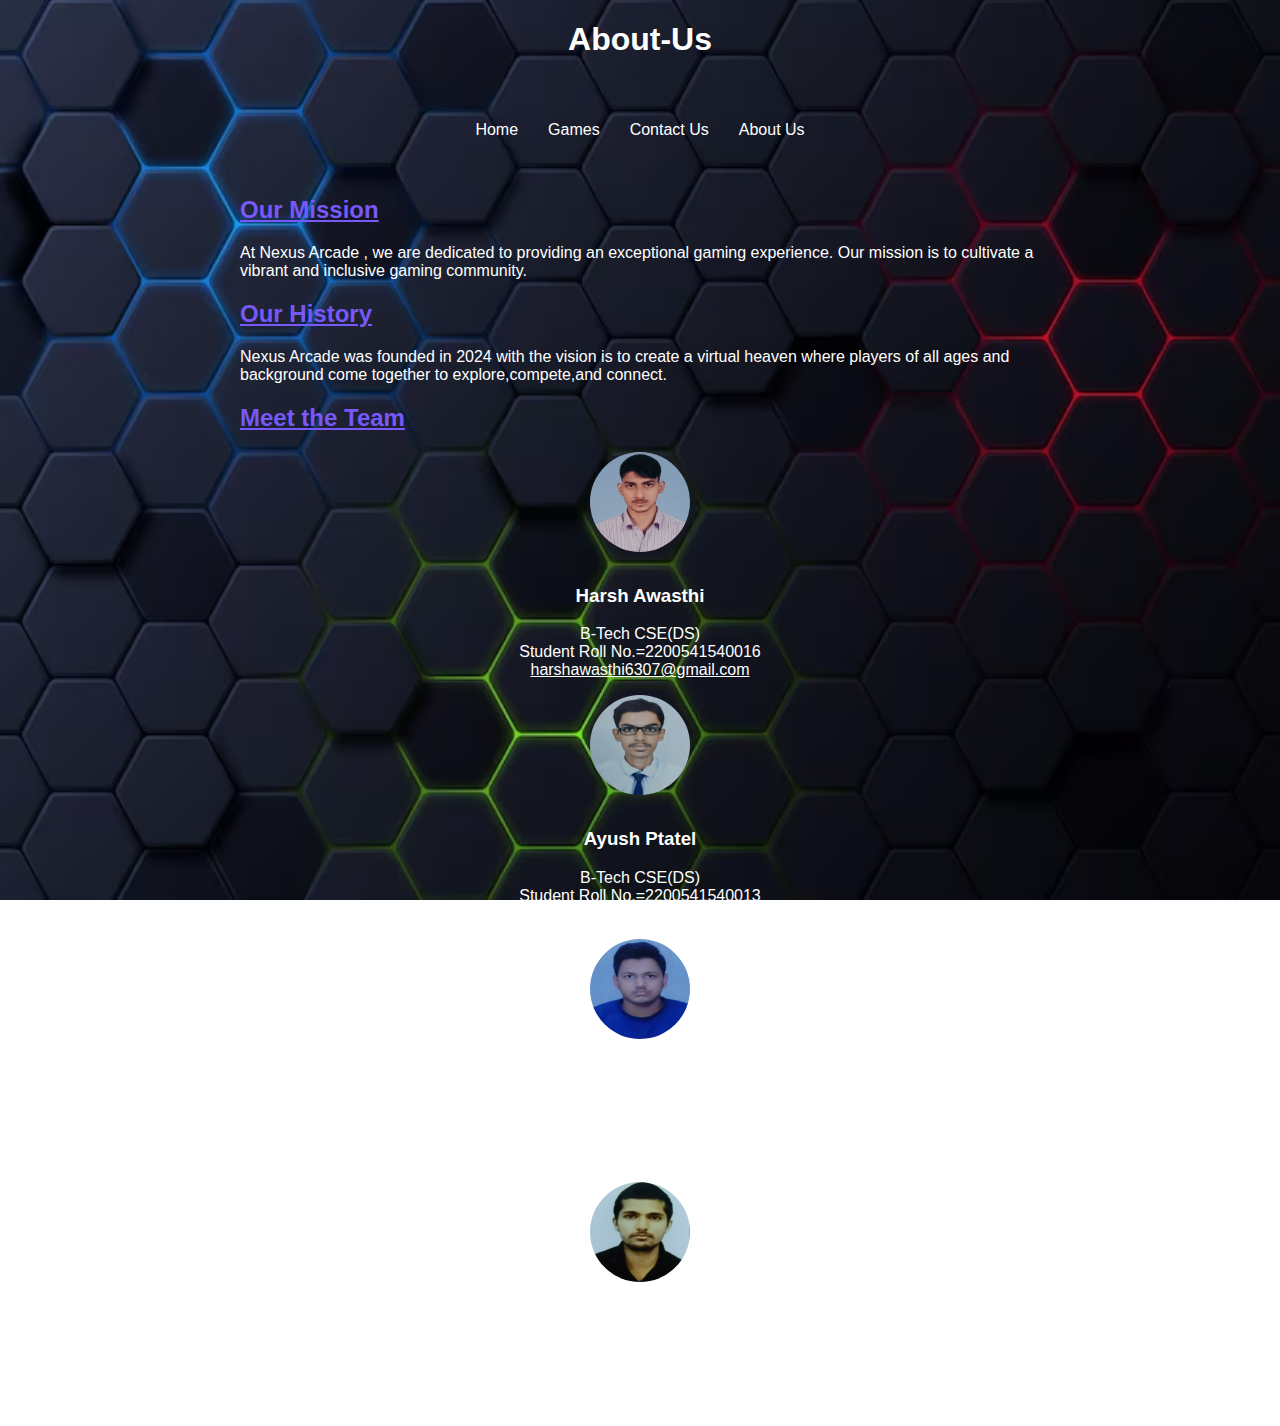
<file: About/about.html>
<!DOCTYPE html>
<html lang="en">
<head>
    <meta charset="UTF-8">
    <meta name="viewport" content="width=device-width, initial-scale=1.0">
    <title>Nexus Arcade/About</title>
    <link rel="stylesheet" href="about.css">
</head>
<body>
    <header>
        <h1>
            <a href="about.html">About-Us</a>
        </h1>
    </header>
        <nav class="navbar">
            <a href="/index.html">Home</a></li>
            <a href="/Games/games.html">Games</a></li>
            <a href="/Contact/contact.html">Contact Us</a></li>
            <a href="about.html">About Us</a></li>
        </nav>
        <section id="mission">
            <h2><u>Our Mission</u></h2>
            <p>At Nexus Arcade , we are dedicated to providing an exceptional gaming experience. Our mission is to cultivate a vibrant and inclusive gaming community.</p>
        </section>

        <section id="history">
            <h2><u>Our History</u></h2>
            <p>Nexus Arcade was founded in 2024 with the vision is to create a virtual heaven where players of all ages and background come together to explore,compete,and connect.</p>
        </section>
    
        <section id="team">
            <h2><u>Meet the Team</u></h2>
            <div class="team-member">
               <img src="pic.jpg"height="100">
                <h3>Harsh Awasthi</h3>
                <p>B-Tech CSE(DS) <br>Student Roll No.=2200541540016
                <a href="mailto:info@example.com"><br>harshawasthi6307@gmail.com</a></p>
            </div>
            <div class="team-member">
                <img src="ayush patel.jpg"height="100">
                <h3>Ayush Ptatel</h3>
                <p>B-Tech CSE(DS) <br>Student Roll No.=2200541540013
                <a href="mailto:info@example.com"><br>ayush42patel@gmail.com</a></p>
            </div>
            <div class="team-member">
                <img src="aditya.jpg"height="100">
                <h3>Aditya Nigam</h3>
                <p>B-Tech CSE(DS) <br>Student Roll No.=2200541540004
                <a href="mailto:info@example.com"><br>adityanigam508@gmail.com</a></p>
            </div>
            <div class="team-member">    
                <img src="awanish.jpg"height="100">
                <h3>Awanish Bhatt</h3>
                <p>B-Tech CSE(DS) <br>Student Roll No.=2200541540011
                <a href="mailto:info@example.com"><br>awanishbhatt807@gmail.com</a></p>
            </div>
            </section>
            </div>
        </section>
        <footer>
            <p>&copy; 2024 Nexus Arcade. All rights reserved.</p>
        </footer>
</body>
</html>
</file>
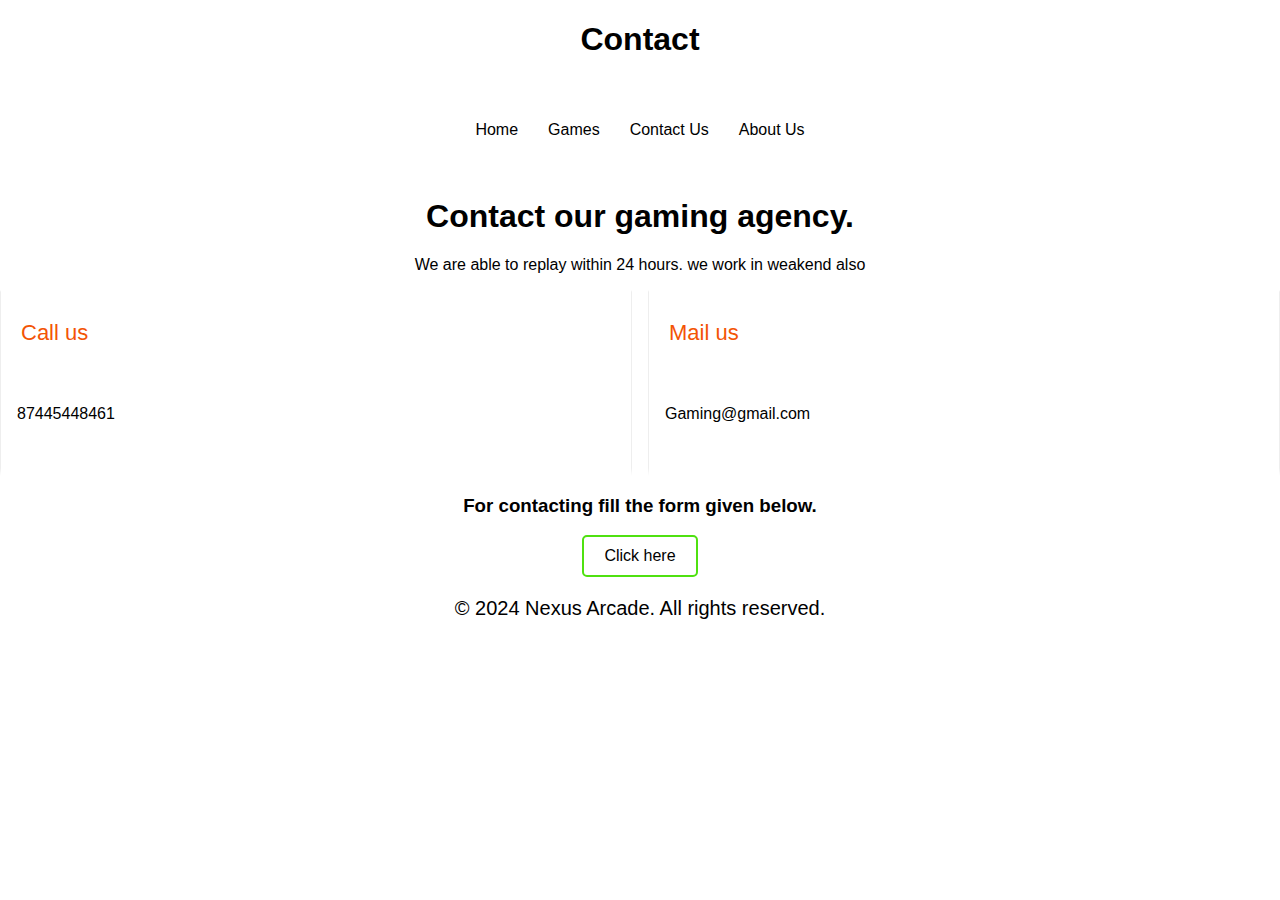
<file: Contact/contact.html>
<!DOCTYPE html>
<html lang="en">
<head>
    <meta charset="UTF-8">
    <meta name="viewport" content="width=device-width, initial-scale=1.0">
    <title>Nexus Arcade/Contact </title>
    <link rel="stylesheet" href="contact.css">
</head>
<body>
    <header>
        <h1>
            <a href="contact.html">Contact</a>
        </h1>
    </header>
    <nav class="navbar">
        <a href="/index.html">Home</a>
        <a href="/Games/games.html">Games</a>
        <a href="contact.html">Contact Us</a>
        <a href="/About/about.html">About Us</a>
    </nav>
    <div class="m">
      <h1>Contact our gaming agency.</h1>
      <p>We are able to replay within 24 hours. we work in weakend also </p>
    </div>
    <section class="contact" id="contact">
    <div class="content">
          <div class="items">
            <div class="item">
              <div class="row">
                <div class="card">
                  <div class="line">
                    <span><i class="ri-phone-line"></i></span>
                    <h4>Call us</h4>
                  </div>
                  <p>87445448461</p>
                </div>
                <div class="card">
                  <div class="line">
                    <span><i class="ri-mail-line"></i></span>
                    <h4>Mail us</h4>
                  </div>
                  <p>Gaming@gmail.com</p>
                </div>
              </div>
            </div>
          </div>
      </div>
    </section>
    <div class="form">
      <h3>For contacting fill the form given below.</h3>
      <a href="https://docs.google.com/forms/d/e/1FAIpQLSc7iYTJT6iop8ELCiu4-nXvCbbTvkzDKfIr5DAc06YNvnF8sg/viewform?embedded=true" class="button">Click here</a>
    </div>
    <footer>
      <p>&copy; 2024 Nexus Arcade. All rights reserved.</p>
    </footer>
</body>
</body>
</html>
</file>
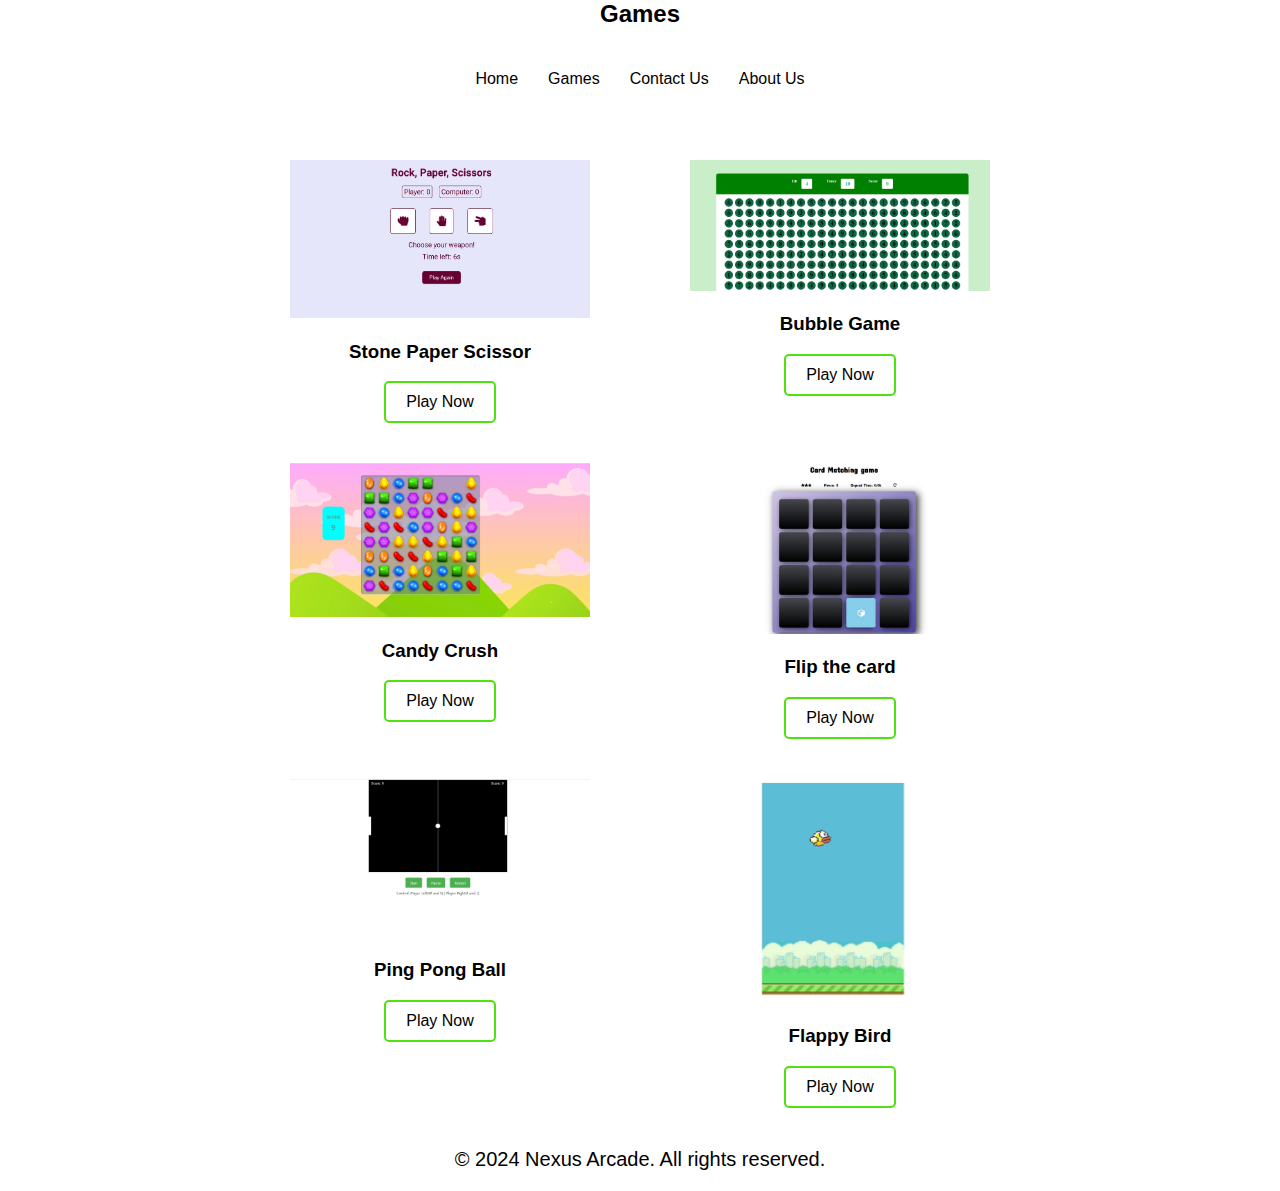
<file: Games/games.html>
<!DOCTYPE html>
<html lang="en">
<head>
    <meta charset="UTF-8">
    <meta name="viewport" content="width=device-width, initial-scale=1.0">
    <title>Nexus Arcade/Games</title>
    <link rel="stylesheet" href="games.css">
    <link rel="preconnect" href="https://fonts.googleapis.com">
    <link rel="preconnect" href="https://fonts.gstatic.com" crossorigin>
    <link href="https://fonts.googleapis.com/css2?family=Ubuntu:wght@300&display=swap" rel="stylesheet">
</head>
<body>
    <header>
        <h2>
            <a href="index.html">Games</a>
        </h2>
    </header>
        <nav class="navbar">
            <a href="/index.html">Home</a>
            <a href="games.html">Games</a>
            <a href="/Contact/contact.html">Contact Us</a>
            <a href="/About/about.html">About Us</a>
        </nav>
    
    <main id="gallery">
        <section class="gallery">
            <div class="destination">
                <img src="game1.jpg" alt="stonepaperscissor">
                <h3>Stone Paper Scissor</h3>
                <a href="stone paper scissor/stone.html" class="button">Play Now</a>
            </div>
            <div class="destination">
                <img src="game2.jpg" alt="bubblegame">
                <h3>Bubble Game</h3>
                <a href="bubble game/bubble.html" class="button">Play Now</a>
            </div>
            <div class="destination">
                <img src="game3.jpg" alt="candycrush">
                <h3>Candy Crush</h3>
                <a href="candy crush/candy.html" class="button">Play Now</a>
            </div>
            <div class="destination">
                <img src="game4.jpg" alt="flipthecard">
                <h3>Flip the card</h3>
                <a href="flip the card/flip.html" class="button">Play Now</a>
            </div>
            <div class="destination">
                <img src="game5.jpg" alt="pingpongball">
                <h3>Ping Pong Ball</h3>
                <a href="ping pong ball/ping.html" class="button">Play Now</a>
            </div>
            <div class="destination">
                <img src="game6.jpg" alt="flappybird">
                <h3>Flappy Bird</h3>
                <a href="flappy bird/flappy.html" class="button">Play Now</a>
            </div>
        </section>
    </main>
    <footer>
        <p>&copy; 2024 Nexus Arcade. All rights reserved.</p>
    </footer>
</body>
</html>
</file>
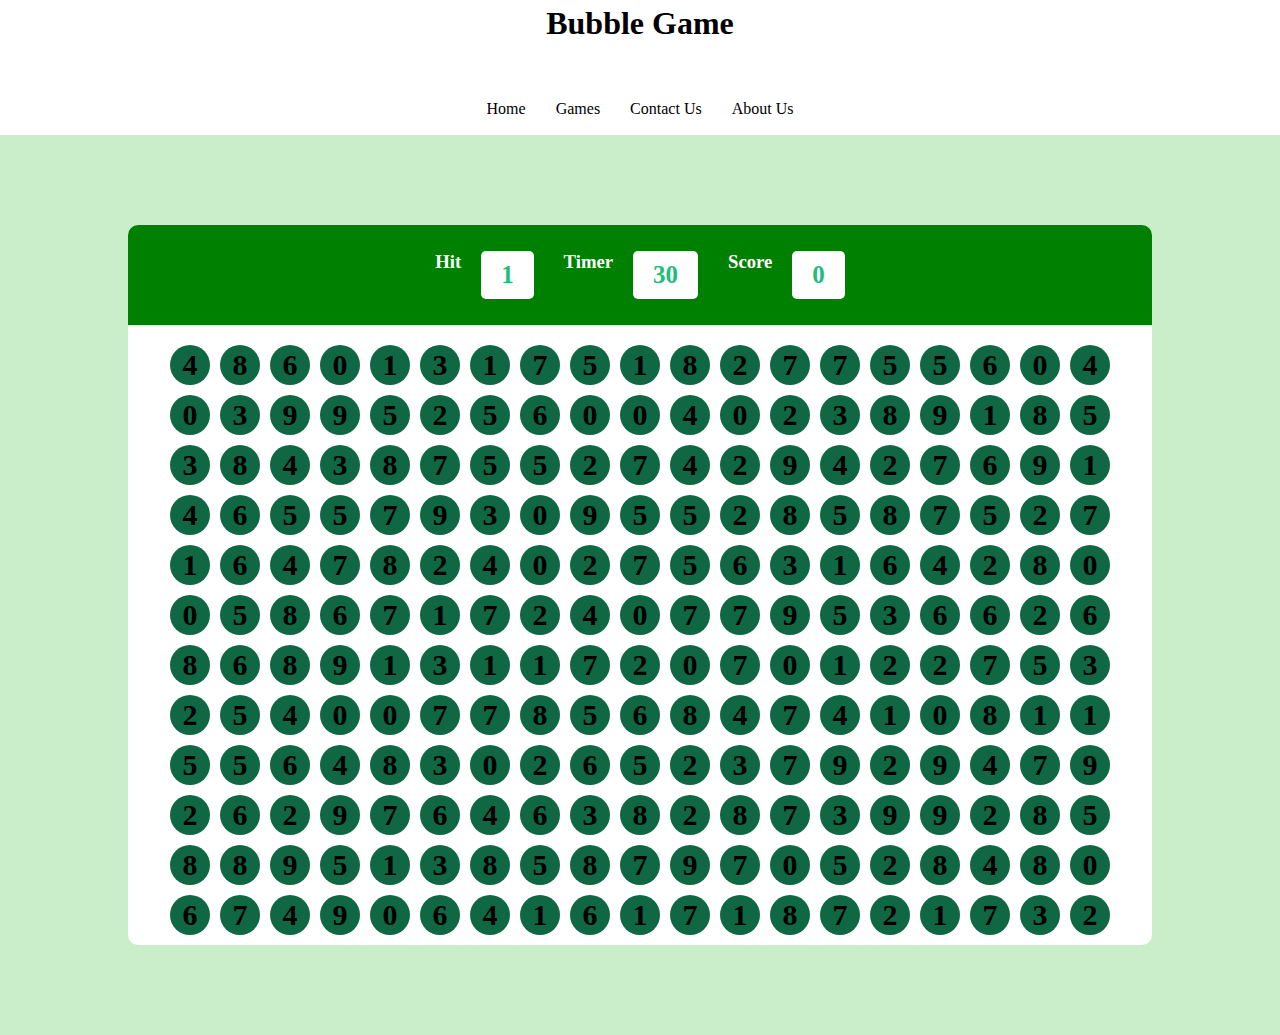
<file: Games/bubble game/bubble.html>
<!DOCTYPE html>
<html lang="en">
<head>
    <meta charset="UTF-8">
    <meta name="viewport" content="width=device-width, initial-scale=1.0">
    <title>Document</title>
    <link rel="stylesheet" href="bubble.css">
</head>
<body>
    <header>
        <h1>Bubble Game</h1>
    </header>
    <nav class="navbar">
        <a href="/index.html">Home</a>
        <a href="/Games/games.html">Games</a>
        <a href="/Contact/contact.html">Contact Us</a>
        <a href="/About/about.html">About Us</a>
    </nav>
    <div id="main">
        <div id="panel">
            <div id="toppanel">
                <div class="elem">
                    <h3>Hit</h3>
                    <div id = "hitVal" class="box">0</div>
                </div>
                <div class="elem">
                    <h3>Timer</h3>
                    <div id = "timerVal" class="box">30</div>
                </div>
                <div class="elem">
                    <h3>Score</h3>
                    <div id = "score" class="box">0</div>
                </div>
            </div>
            <div id="bottompanel">
            </div>

        </div>
    </div>
    <script src = "bubble.js"></script>
</body>
</html>
</file>
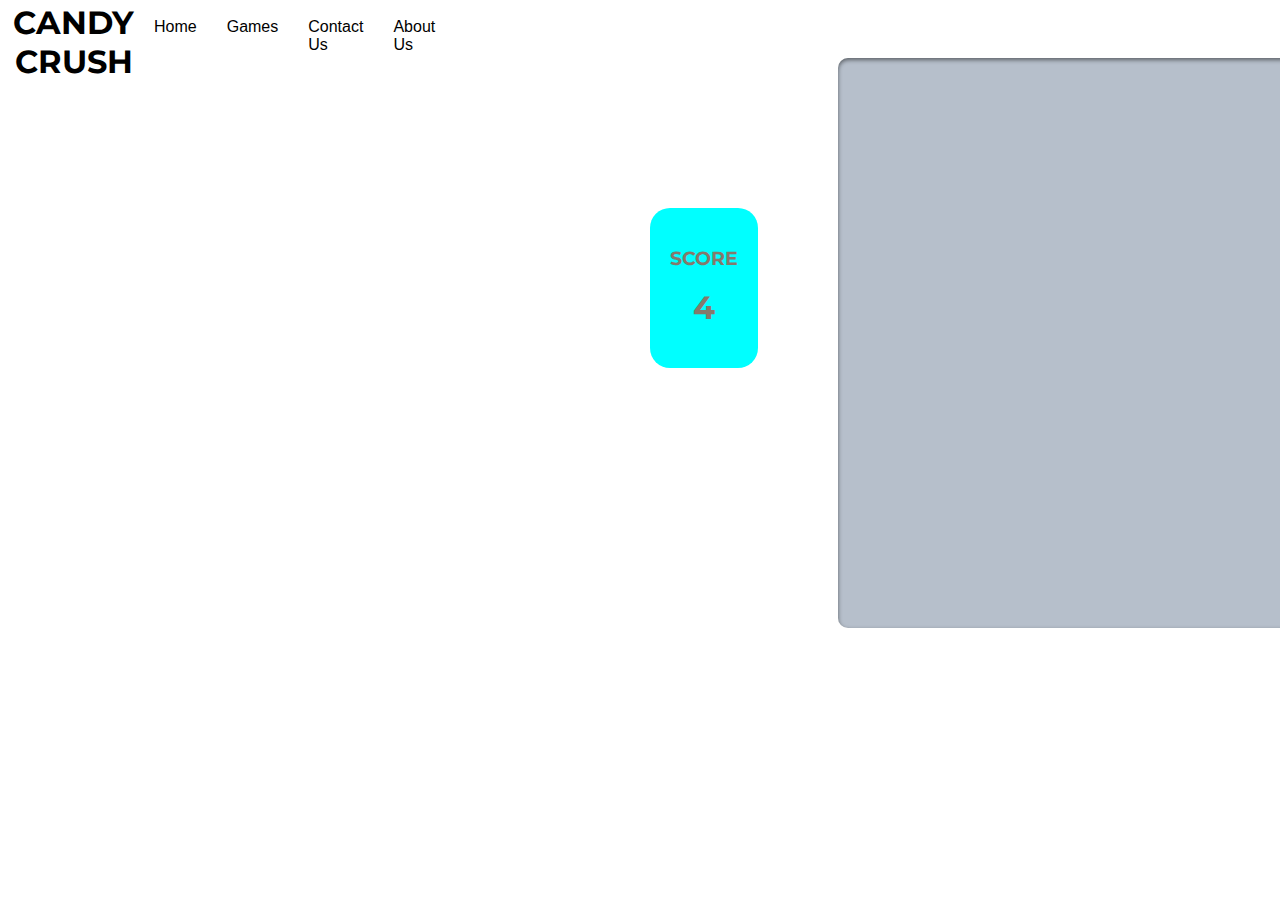
<file: Games/candy crush/candy.html>
<!DOCTYPE html>
<html lang="en" dir="ltr">
<head>
    <meta charset="utf-8">
    <title>Candy Crush</title>
    <link rel="stylesheet" href="candy.css">
    <link href="https://fonts.googleapis.com/css?family=Montserrat:300,400&display=swap" rel="stylesheet">
    <script src="candy.js" charset="utf-8"></script>
</head>
  <body>
    <header>
      <h1>Candy Crush</h1>
    </header>
  <nav class="navbar">
      <a href="/index.html">Home</a>
      <a href="/Games/games.html">Games</a>
      <a href="/Contact/contact.html">Contact Us</a>
      <a href="/About/about.html">About Us</a>
  </nav>
    <div class="scoreBoard">
      <h3>score</h3>
      <h1 id="score"></h1>
    </div>
    <div class="grid"></div>
  </body>
</html>
</file>
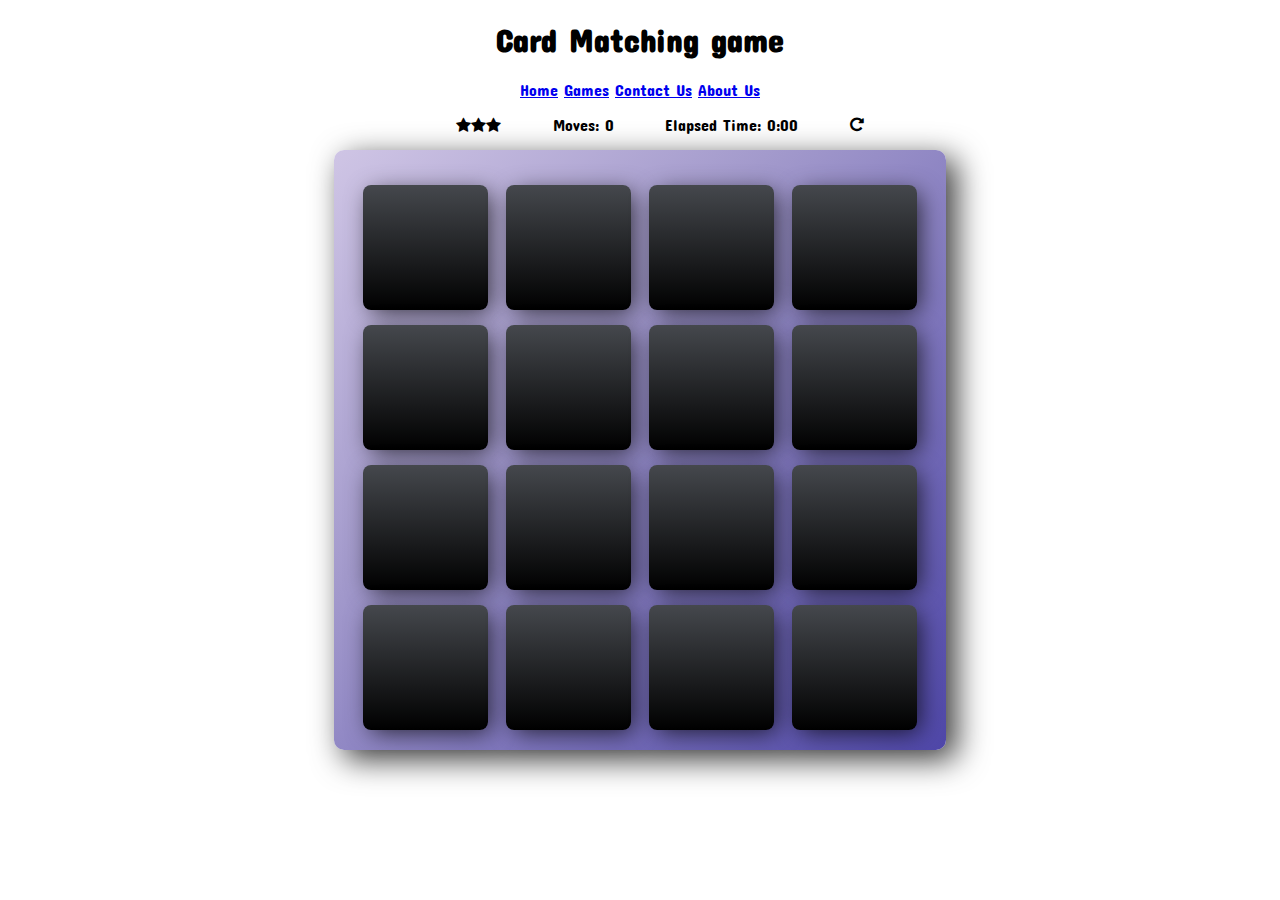
<file: Games/flip the card/flip.html>
<html lang="en">
<head>
    <meta charset="utf-8">
    <title>Flip Card Memory Game</title>
    <meta name="description" content="">
    <meta name="viewport" content="width=device-width, initial-scale=1.0">
    <meta http-equiv="X-UA-Compatible" content="ie=edge">
    <link rel="stylesheet prefetch" href="https://maxcdn.bootstrapcdn.com/font-awesome/4.6.1/css/font-awesome.min.css">
    <link rel="stylesheet prefetch" href="https://fonts.googleapis.com/css?family=Concert+One|Nova+Slim">
    <link rel="stylesheet" href="flip.css">
</head>
<body>
    <div class="container">
        <header>
            <h1>Card Matching game</h1>
        </header>
        <nav class="navbar">
            <a href="/index.html">Home</a>
            <a href="/Games/games.html">Games</a>
            <a href="/Contact/contact.html">Contact Us</a>
            <a href="/About/about.html">About Us</a>
        </nav>
        <section class="score-table">
            <ul class="stars">
                <li>
                    <i id="star1" class="fa fa-star"></i>
                </li>
                <li>
                    <i id="star2" class="fa fa-star"></i>
                </li>
                <li>
                    <i id="star3" class="fa fa-star"></i>
                </li>
            </ul>
            <span class="moves">Moves: 0</span>
            <span class="timer">Elapsed Time: 0:00</span>
            <div class="restart">
                <i class="fa fa-repeat"></i>
            </div>
        </section>

        <main>
            <ul class="deck"></ul>
        </main>

        <div class="modal">
            <div class="modal-content">
                <span class="close-button">x</span>
                <i class="fa fa-check-circle tick"></i>
                <h1 class="modal-heading">Congratulations! You Won!!</h1>
                <h3 class="stats"></h3>
                <button class="new-game">Play Again!</button>
            </div>
        </div>
    </div>
    <script src="flip.js"></script>
</body>
</html>
</file>
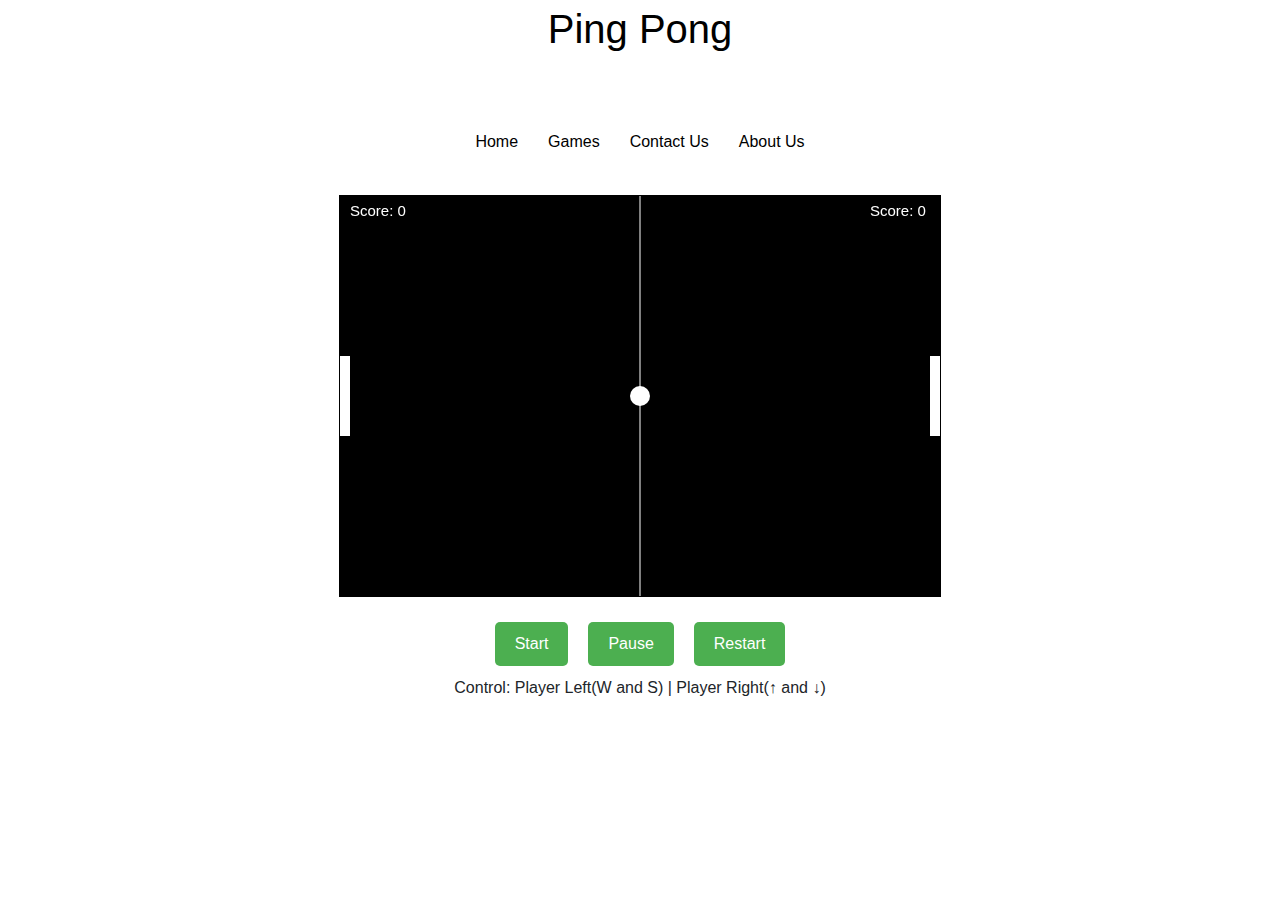
<file: Games/ping pong ball/ping.html>
<!DOCTYPE html>
<html>
<head>
  <title>Ping Pong Game</title>
  <!-- Add the Bootstrap CSS file -->
<link rel="stylesheet" href="https://maxcdn.bootstrapcdn.com/bootstrap/4.0.0/css/bootstrap.min.css">

<!-- Add the Bootstrap JavaScript file -->


  <link rel="stylesheet" href="ping.css">
  <style>
    canvas {
      border: 1px solid black;
    }
  </style>
</head>
<body>
  <header>
    <h1>Ping Pong</h1>
  </header>
<nav>
    <a href="/index.html">Home</a>
    <a href="/Games/games.html">Games</a>
    <a href="/Contact/contact.html">Contact Us</a>
    <a href="/About/about.html">About Us</a>
</nav>
  <div class="container">
  <canvas id="canvas" width="600" height="400"></canvas>
</div>
<div class="button">
  <button id="start-btn" class="btn">Start</button>
    <button id="pause-btn" class="btn">Pause</button>
    <button id="restart-btn" class="btn">Restart</button>
  </div>
 <p class="control">Control: Player Left(W and S) | Player Right(↑ and ↓)</p>
  <!-- Add a modal element with an ID -->
<div class="modal" tabindex="-1" role="dialog" id="message-modal">
  <div class="modal-dialog" role="document">
    <div class="modal-content">
      <div class="modal-body">
        <h5 id="message"></h5>
      </div>
      <div class="modal-footer">
        <button type="button" id="message-modal-close" class="btn btn-secondary" data-dismiss="modal">Close</button>
      </div>
    </div>
  </div>
</div>

  <script src="https://code.jquery.com/jquery-3.6.0.min.js"></script>
  <script src="https://maxcdn.bootstrapcdn.com/bootstrap/4.0.0/js/bootstrap.min.js"></script>
  <script src="ping.js"></script>
</body>
</html>
</file>
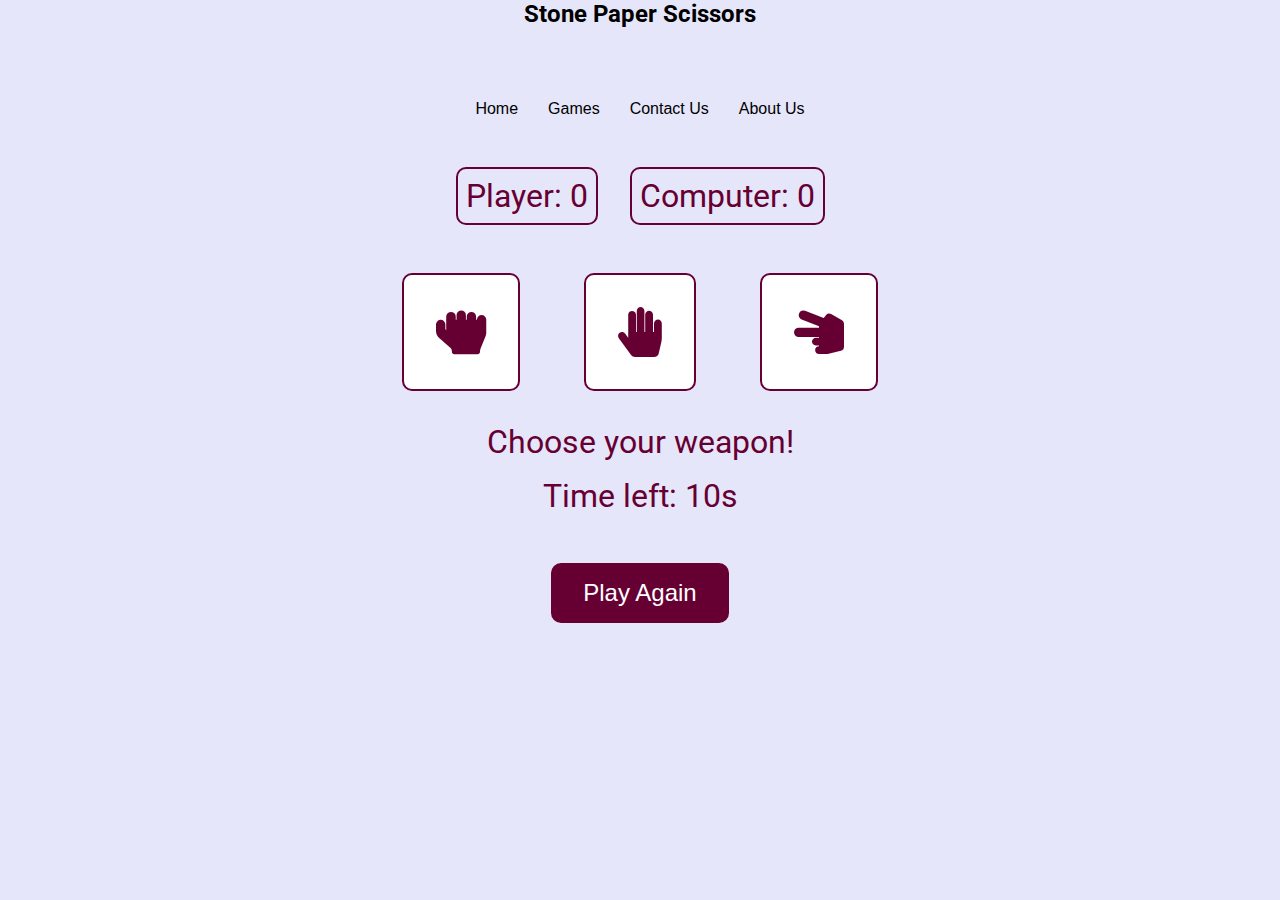
<file: Games/stone paper scissor/stone.html>
<!DOCTYPE html>
<html>
<head>
  <meta charset="UTF-8">
  <title>Rock, Paper, Scissors Game</title>
  <link rel="stylesheet" href="https://cdnjs.cloudflare.com/ajax/libs/font-awesome/5.15.3/css/all.min.css" />
  <link rel="stylesheet" type="text/css" href="stone.css">
</head>
<body>
  <header>
    <h2>Stone Paper Scissors</h2>
  </header>
<nav>
    <a href="/index.html">Home</a>
    <a href="/Games/games.html">Games</a>
    <a href="/Contact/contact.html">Contact Us</a>
    <a href="/About/about.html">About Us</a>
</nav>
    <div class="scoreboard">
      <div class="player-score">Player: 0</div>
      <div class="computer-score">Computer: 0</div>
    </div>
    <div class="choices">
      <div class="choice" id="rock">
        <i class="fas fa-hand-rock"></i>
      </div>
      <div class="choice" id="paper">
        <i class="fas fa-hand-paper"></i>
      </div>
      <div class="choice" id="scissors">
        <i class="fas fa-hand-scissors"></i>
      </div>
    </div>
    <div class="result" id="result">
      <p>Choose your weapon!</p>
    </div>
    <div id="computer-choice"></div>
    <div class="timer" id="timer">
      <p>Time left: <span id="countdown">10</span>s</p>
    </div>
    <button class="play-again" id="play-again">Play Again</button>
    <script src="stone.js"></script>
</body>
</html>
</file>
<file: About/about.css>
nav{
    font-family: 'Ubuntu', sans-serif;
}
nav ul li{
    padding: 0 0px;
}
nav ul{
    text-align: center;
}
nav ul{
    display: flex;
    align-items: center;
    list-style-type: none;
    height: 65px;
    background-color: transparent;
    color: black;
}
nav {
    display: flex;
    justify-content: center;
}
  
nav a{
    color: white;
    text-decoration: none;
    padding: 10px 15px;
    display: inline-block;
    height: 5vh;
    font-size: 20;
}
nav a:hover{
    color:rgb(13, 238, 88);
}
header {
    color: #fff;
    padding: 5px;
    text-align: center;
    height: 10vh;
}
footer {
    background-color: transparent;
    padding: 20px;
    position:  fixed;
    bottom: fixed;
    text-align: center;
}

footer p {
    margin: 0;
    font-size: 20px;
    color: white;
}
h1{
    text-align: center;
}
h1 a{
    text-decoration: none;
    color: white;
}
h1:hover {
    transform: scale(1.5);
}
.team-member {
    text-align: center;
}

.team-member img {
    width: 100px;
    border-radius: 50%;
    margin-bottom: 10px;
}
header, section, footer {
    max-width: 800px;
    margin: 0 auto;
    padding: 0px;
}
body {
    font-family: 'Arial', sans-serif;
    margin: 0;
    padding: 0;
    color:white ;
    background-image: url(image.jpg);
    background-repeat: no-repeat;
    background-attachment: fixed;
    background-size: 100%100%;
}
h2{
    color:#7858f9;
}
div a{
    color:#fff;
}
div a:hover{
    color:darkviolet;
}
</file>
<file: Contact/contact.css>
nav{
    font-family: 'Ubuntu', sans-serif;
}
nav ul li{
    padding: 0 0px;
}
nav ul{
    text-align: center;
}
nav ul{
    display: flex;
    align-items: center;
    list-style-type: none;
    height: 0%;
    background-color: transparent;
    color: black;
}
nav {
    display: flex;
    justify-content: center;
}
  
nav a{
    color: black;
    text-decoration: none;
    padding: 10px 15px;
    display: inline-block;
    height: 5vh;
    font-size: 20;
}
nav a:hover{
    color:rgb(13, 238, 88);
}
header {
    color: black;
    padding: 5px;
    text-align: center;
    height: 10vh;
}
.m{
    text-align: center;
}
h1 a{
    text-decoration: none;
    color: black;
}
h1:hover{
    transform: scale(1.1);
}
header, footer {
    max-width: 800px;
    margin: 0 auto;
    padding: 0px;
}
body {
    font-family: 'Arial', sans-serif;
    margin: 0;
    padding: 0;
    color:black;
    background-repeat: no-repeat;
    background-attachment: fixed;
    background-size: 100%100%;
}
h2{
    color:#7858f9;
}
div a{
    color:black;
}
div a:hover{
    color:darkviolet;
}
.contact {
    background-color: white;
}

.contact .items {
    display: grid;
    grid-template-columns: repeat(auto-fit, minmax(300px, 1fr));
    gap: 2rem;
}

.contact .item {
    width: 100%;
    display: flex;
    flex-direction: column;
    gap: 2rem;
}

.contact .item .heading {
    display: flex;
    flex-direction: column;
    align-items: flex-start;
}

.contact .item .heading{
    text-align: start;
    max-width: 80%;
}

.contact .item form {
    width: 100%;
    display: flex;
    flex-direction: column;
    gap: 2rem;
    padding: 3rem 1rem;
    background-color: #00040b;
}

.contact .item .row {
    display: flex;
    justify-content: space-between;
    gap: 1rem;

}

.contact .item .row .card {
    width: 50%;
    display: flex;
    flex-direction: column;
    gap: 1rem;
    border: 1px solid #eee;
    border-top: 2px solid #fff;
    border-bottom: 8px solid transparent;
    transition: all 0.9s;
    cursor: pointer;
}

.contact .item .row .card:hover {
    background-color: #a0b3e511;
    border-bottom: 8px solid #f35405;

}

.contact .item .card .line {
    display: flex;
    align-items: center;
    gap: 30px;
    padding: 0px 0px;
    margin: 0px 0px 0px -10px;
}

.contact .item .card i {
    font-size: 80px;
}

.contact .item .card h4 {
    font-size: 22px;
    line-height: 22px;
    font-weight: 500;
    color: #f35405;

}

.contact .item .card p {
    width: 90%;
    font-size: 16px;
    font-weight: 300;
    margin-left: 1rem;
    margin-top: 1rem;
    padding-bottom: 1rem;
    border-bottom: 1px solid #fff;
    height: 30px;
    display: flex;
    align-items: flex-start;
    transition: align-items 1s;
}

.contact .item .card:hover p {
    border-bottom: 1px solid transparent;
    display: flex;
    align-items: flex-end;
}
footer {
    background-color: transparent;
    padding: 20px;
    text-align: center;
}

footer p {
    margin: 0;
    font-size: 20px;
    color: black;
}
.button {
    display: inline-block;
    padding: 10px 20px;
    font-size: 16px;
    text-decoration: none;
    cursor: pointer;
    border: 2px solid #4fe110;
    border-radius: 5px;
    color: black;
    background-color: white;
}
.button:hover{
    color:white;
    background-color: #4fe110;
}
.a.button:visited{
    color: black;
    background-color: white;
}
.form{
    text-align: center;
}
</file>
<file: Games/games.css>
body {
    font-family: 'Arial', sans-serif;
    margin: 0;
    padding: 0;
    color:black;
    background-repeat: no-repeat;
    background-attachment: fixed;
    background-size: 100%100%;

}

header {
    color: black;
    padding: 5px;
    text-align: center;
    height: 10vh;
}

h1 {
    margin: 0;
    font-size: 50px;
}

nav {
    display: flex;
    justify-content: center;
    margin: -30px 0px -30px 0px;
}
  
nav a{
    color: black;
    text-decoration: none;
    padding: 10px 15px;
    display: inline-block;
    height: 10vh;
    font-size: 20;
}
nav a:hover{
    color:rgb(13, 238, 88);
}

section {
    padding: 0px;
    text-align: center;
    margin: 0 auto; 
    max-width: 800px;
}

footer {
    background-color: transparent;
    padding: 20px;
    text-align: center;
}

footer p {
    margin: 0;
    font-size: 20px;
    color: black;
}
h2{
    text-align: center;
}
h2 a{
    text-decoration: none;
    color: black;
}
h2 a:hover{
    transform: scale(1.1);
}
/*  */

.gallery {
    display: flex;
    flex-wrap: wrap;
    justify-content: space-around;
}

.destination {
    position: relative;
    width: 300px;
    margin: 20px;
    perspective: 800px;
}

.destination img {
    width: 100%;
    height: auto;
    transform: scale(1);
    transition: transform 0.5s;
}

.destination:hover img {
    transform: scale(1.1);
}

.details {
    position: absolute;
    top: 0;
    left: 0;
    width: 100%;
    height: 100%;
    display: flex;
    flex-direction: column;
    justify-content: center;
    align-items: center;
    background: rgba(0, 0, 0, 0.8);
    color: #fff;
    transform: rotateY(180deg);
    transition: transform 0.5s;
}

/* Navigation Bar */
.navbar ul{
    overflow:auto;
}
.navbar li{
    margin: 8px;
    float:left;
    list-style: none;
    padding: 2px;

}
.navbar li a{
    text-decoration: none;
    color: black;
}
.navbar li a:active{
    color:fuchsia;
}
.navbar li a:hover{
    color:rgb(13, 238, 88);
}
.search{
    float:right;
    color:black;
    padding: 7px;
}
.navbar input{
    border: 4px;
    padding: 3px;
    margin: 6px 10px 7px -4px;
    width: 144px;
}
header{
    justify-content:center;
    color: black;
    padding: 0px;
}
a{
    text-decoration: none;
    color: black;
}
h2{
    text-align: center;
    margin: -8px 0px 9px 0px;
}
h2 a{
    text-decoration: none;
    color: black;
}
body{
    margin: 8px 0px 0px 0px;
    font-family: Arial, sans-serif;
}
.btn{
    float: right;
    margin: 7px 6px 3px 6px;
    padding: 0px 10px 0px;
}

#gallery {
    display: flex;
    flex-wrap: wrap;
    justify-content: space-around;
}

.gallery-item {
    width: 300px;
    margin: 20px;
    overflow: hidden;
    box-shadow: 0 4px 8px rgba(0, 0, 0, 0.1);
    transition: transform 0.3s, box-shadow 0.3s;
    background: #fff;
    border-radius: 8px;
    cursor: pointer;
}

.gallery-item:hover {
    transform: scale(1.05);
    box-shadow: 0 8px 16px rgba(0, 0, 0, 0.2);
}

.gallery-item img {
    width: 100%;
    height: 200px;
    object-fit: cover;
    border-bottom: 2px solid #ddd;
}

.gallery-item h3 {
    margin: 10px 0;
    color: #333;
}

.destination-details {
    color: #666;
    font-size: 14px;
    padding: 0 10px;
}
.button {
    display: inline-block;
    padding: 10px 20px;
    font-size: 16px;
    text-align: center;
    text-decoration: none;
    cursor: pointer;
    border: 2px solid #4fe110;
    border-radius: 5px;
    color: black;
    background-color: white;
}
.button:hover{
    color:white;
    background-color: #4fe110;
}
.a.button:visited{
    color: black;
    background-color: white;
}
</file>
<file: Games/bubble game/bubble.css>
*{
    margin : 0;
    padding : 0;
    box-sizing : border-box;
    font-family : "Gilroy";
}

html,body {
    height : 100%;
    width : 100%;
}

#main{
    display : flex;
    align-items : center;
    justify-content : center;
    width : 100%;
    height : 100%;
    background-color : rgb(202, 238, 202);
}

#panel{
    overflow : hidden;
    width : 80%;
    height : 80%;
    background-color : #fff;
    border-radius : 10px;
}

#toppanel{
    display : flex;
    align-items : center;
    justify-content : space-between;
    padding : 0px 30%;
    width : 100%;
    height :100px;
    background-color : green;
   
}

.elem {
    display : flex;
    color : white;
    gap : 20px;
    
   
}
.box{
    
    padding : 10px 20px;
    border-radius : 5px;
    color :rgb(34, 189, 124);
    background-color : white;
    font-weight : 600;
    font-size: 25px;

}

#bottompanel{
    align-items:center;
    justify-content : center;
    height : calc(100% - 100px);
    padding : 20px;
    display : flex;
    flex-wrap : wrap;
    gap : 10px;
    
    
}
.bubble{
    align-items : center;
    justify-content : center;
    display:flex;
    width : 40px;
    height : 40px;
    background-color : rgb(15, 104, 67);
    border-radius : 50%;
    font-weight : 700;
    font-size: 30px;

}

.bubble:hover {
   cursor : pointer;
    background-color :rgb(34, 189, 124)
}
nav{
    font-family: 'Ubuntu', sans-serif;
}
nav ul li{
    padding: 0 0px;
}
nav ul{
    text-align: center;
}
nav ul{
    display: flex;
    align-items: center;
    list-style-type: none;
    height: 0%;
    background-color: transparent;
    color: black;
}
nav {
    display: flex;
    justify-content: center;
}
  
nav a{
    color: black;
    text-decoration: none;
    padding: 10px 15px;
    display: inline-block;
    height: 5vh;
    font-size: 20;
}
nav a:hover{
    color:rgb(13, 238, 88);
}
header {
    color: black;
    padding: 5px;
    text-align: center;
    height: 10vh;
}
</file>
<file: Games/candy crush/candy.css>
nav{
  font-family: 'Ubuntu', sans-serif;
}
nav ul li{
  padding: 0 0px;
}
nav ul{
  text-align: center;
}
nav ul{
  display: flex;
  align-items: center;
  list-style-type: none;
  height: 0%;
  background-color: transparent;
  color: black;
}
nav {
  display: flex;
  justify-content: center;
}

nav a{
  color: black;
  text-decoration: none;
  padding: 10px 15px;
  display: inline-block;
  height: 5vh;
  font-size: 20;
}
nav a:hover{
  color:rgb(13, 238, 88);
}
header {
  color: black;
  padding: 5px;
  text-align: center;
  height: 10vh;
}
.grid {
    display: flex;
    flex-wrap: wrap;
    height: 560px;
    min-width: 560px;
    margin-left: 80px;
    margin-top: 50px;
    background-color: rgba(109, 127, 151, 0.5);
    padding: 5px;
    color: #85796b;
    border-radius: 10px;
    box-shadow: 0 2px 4px rgba(0, 0, 0, 0.5) inset, 0 1px 0 #fff;
  }
  
  .grid div {
    height: 70px;
    width: 70px;
  }
  
  h3 {
    font-family: "Montserrat", sans-serif;
    text-transform: uppercase;
  }
  
  h1 {
    font-family: "Montserrat", sans-serif;
    text-transform: uppercase;
    margin-top: -10px;
  }
  
  .invisible {
    background-color: white;
  }
  
  body {
    background-image: url('https://raw.githubusercontent.com/arpit456jain/Amazing-Js-Projects/master/Candy%20Crush/utils/bg.png');
    max-width: 100vh;
    display: flex;
  }
  
  .scoreBoard {
    background-color: cyan;
    border-radius: 20px;
    margin-top: 200px;
    margin-left: 200px;
    width: auto;
    height: 120px;
    padding: 20px;
    display: flex;
    flex-direction: column;
    justify-content: space-between;
    align-items: center;
    text-align: center;
    color: #85796b;
  }
</file>
<file: Games/flip the card/flip.css>
html {
    box-sizing: border-box;
  }
  
  *, *::before, *::after {
    box-sizing: inherit;
  }
  
  html, body {
    width: 100%;
    height: 100%;
    margin: 0;
    padding: 0;
  }
  
  body {
    font-family: 'Concert One', 'Coda', san-serif, cursive;
  }
  
  .container {
    display: flex;
    justify-content: center;
    align-items: center;
    flex-direction: column;
  }
  
  .score-table {
    text-align: left;
    width: 500px;
    padding: 0;
    margin: 0;
    display: flex;
    flex-direction: row;
    justify-content: space-around;
    align-items: center;
  }
  
  .stars {
    display: flex;
    list-style: none;
  }
  
  .restart {
    cursor: pointer;
  }
  
  .deck {
    background: linear-gradient(135deg, rgba(207, 197, 229, 1) 0%, rgba(163, 154, 204, 1) 36%, rgba(79, 71, 169, 1) 100%);
    margin: 0;
    width: 612px;
    min-height: 500px;
    box-shadow: 10px 9px 31px 1px rgba(0, 0, 0, 0.75);
    border-radius: 10px;
    display: flex;
    justify-content: space-around;
    flex-wrap: wrap;
    padding: 20px;
    margin-bottom: 15px;
    align-items: center;
  }
  
  .card {
    transform: rotateY(0);
    transition: 0.5s;
    width: 125px;
    height: 125px;
    background: linear-gradient(to bottom, rgba(69, 72, 77, 1) 0%, rgba(0, 0, 0, 1) 100%);
    box-shadow: 5px 5px 24px -3px rgba(0, 0, 0, 0.75);
    border-radius: 8px;
    font-size: 0;
    display: flex;
    align-items: center;
    justify-content: center;
    list-style: none;
    margin-top: 15px;
    cursor: pointer;
  }
  
  .show {
    transform: rotateY(180deg);
    transition: 0.5s;
    background: skyblue;
    font-size: 33px;
    color: white;
    cursor: default;
  }
  
  .match {
    background: rgb(4, 172, 54);
  }
  
  .no-match {
    background: rgb(175, 38, 38);
    transition: 0.1s;
  }
  
  .modal {
    z-index: 1;
    position: fixed;
    left: 0;
    top: 0;
    width: 100%;
    height: 100%;
    background-color: rgba(0, 0, 0, 0.6);
    opacity: 0;
    visibility: hidden;
    transform: scale(1.1);
    transition: visibility 0s linear 0.25s, opacity 0.25s 0s, transform 0.25s;
  }
  
  .modal-content {
    position: absolute;
    top: 50%;
    left: 50%;
    transform: translate(-50%, -50%);
    background-color: rgb(241, 241, 241);
    padding: 1rem 1.5rem;
    width: 35rem;
    border-radius: 0.5rem;
    text-align: center;
  }
  
  .close-button {
    float: right;
    width: 1.5rem;
    line-height: 1.5rem;
    text-align: center;
    cursor: pointer;
    border-radius: 0.25rem;
    background-color: lightgray;
  }
  
  .close-button:hover {
    background-color: darkgray;
  }
  
  .show-modal {
    opacity: 1;
    visibility: visible;
    transform: scale(1.0);
    transition: visibility 0s linear 0s, opacity 0.25s 0s, transform 0.25s;
  }
  
  .tick {
    color: rgba(0, 218, 29, 0.767);
    font-size: 60px;
    margin-left: 35px;
  }
  
  .modal-heading {
    letter-spacing: 2px;
  }
  
  .stats {
    color: rgb(143, 143, 143);
    margin-top: 30px;
  }
  
  .new-game {
    background: rgb(75, 189, 0);
    color: #fff;
    border: 0;
    padding: 1em 2em;
    font-size: 1.2em;
    cursor: pointer;
    margin-top: 25px;
  }
  
  @media screen and (max-width: 600px) {
    .deck {
        width: 350px;
        min-height: 280px;
    }
    .card {
        width: 68px;
        height: 68px;
    }
    .show{
        font-size: 30px;
    }
    .modal-content {
        width: 15rem;
    }
    .tick {
        color: rgba(0, 218, 29, 0.767);
        font-size: 45px;
        margin-left: 25px;
    }
    h1 {
        font-size: 20px;
    }
    h3 {
        font-size: 16px;
    }
    .score-table {
        width: 320px;
    }
    nav{
      font-family: 'Ubuntu', sans-serif;
  }
  nav ul li{
      padding: 0 0px;
  }
  nav ul{
      text-align: center;
  }
  nav ul{
      display: flex;
      align-items: center;
      list-style-type: none;
      height: 0%;
      background-color: transparent;
      color: black;
  }
  nav {
      display: flex;
      justify-content: center;
  }
    
  nav a{
      color: black;
      text-decoration: none;
      padding: 10px 15px;
      display: inline-block;
      height: 5vh;
      font-size: 20;
  }
  nav a:hover{
      color:rgb(13, 238, 88);
  }
  }
</file>
<file: Games/ping pong ball/ping.css>
.container {
  display: flex;
  flex-direction: column;
  align-items: center;
  justify-content: center;
}
  
.button{
  display: flex;
  justify-content: center;
  margin-top: 15px;
}
  
.btn {
  background-color: #4caf50;
  border: none;
  color: white;
  padding: 10px 20px;
    text-align: center;
    text-decoration: none;
    display: inline-block;
  font-size: 16px;
  margin: 10px;
  cursor: pointer;
    border-radius: 5px;  
}
.btn:hover {
  background-color: #3e8e41;
}
  
.control {
    text-align: center;
}
  
canvas {
  background: #000;
}
nav{
    font-family: 'Ubuntu', sans-serif;
    display: inline;
}
nav ul li{
  padding: 0p 0px;
}
nav ul{
  text-align: center;
}
nav ul{
    display: flex;
    align-items: center;
    list-style-type: none;
    height: 0%;
    background-color: transparent;
    color: black;
}
nav{
    display: flex;
    justify-content: center;
    padding: 10px;
    margin: 20px;
}
  
nav a{
    color: black;
    text-decoration: none;
    padding: 10px 15px;
    display: inline-block;
    height: 5vh;
    font-size: 20;
}
nav a:hover{
    color:rgb(13, 238, 88);
}
header {
  color: black;
  padding: 5px;
  text-align: center;
  height: 10vh;
}
</file>
<file: Games/stone paper scissor/stone.css>
/* Import Google Fonts */
@import url('https://fonts.googleapis.com/css?family=Roboto:400,700&display=swap');

/* Apply global styles */
* {
  box-sizing: border-box;
  margin: 0;
  padding: 0;
}

body {
  font-family: 'Roboto', sans-serif;
  background-color: #E6E6FA;
}

h1 {
  text-align: center;
  font-size: 3rem;
  margin-top: 2rem;
  color: #660033;
}

/* Style scoreboard */
.scoreboard {
  display: flex;
  justify-content: center;
  margin-top: 2rem;
}

.scoreboard > div {
  font-size: 2rem;
  margin: 0 1rem;
  padding: 0.5rem;
  border: 2px solid #660033;
  border-radius: 10px;
  color: #660033;
}

/* Style choices */
.choices {
  display: flex;
  justify-content: center;
  margin-top: 3rem;
}

.choice {
  border: 2px solid #660033;
  border-radius: 10px;
  margin: 0 2rem;
  padding: 2rem;
  background-color: #FFFFFF;
  transition: transform 0.2s ease-in-out;
  cursor: pointer;
  display: flex;
  justify-content: center;
  align-items: center;
}

.choice:hover {
  transform: scale(1.1);
}

.choice:active {
  transform: scale(0.9);
}

.choice i {
  color: #660033;
  font-size: 50px;
}

/* Style result */
.result {
  text-align: center;
  font-size: 2rem;
  margin-top: 2rem;
  color: #660033;
}

#computer-choice {
  text-align: center;
  font-size: 2rem;
  color: #660033;
}

/* Style timer */
.timer {
  text-align: center;
  font-size: 2rem;
  margin-top: 1rem;
  color: #660033;
}

/* Style play again button */
.play-again {
  display: block;
  margin: 3rem auto 1rem auto;
  padding: 1rem 2rem;
  border: none;
  border-radius: 10px;
  background-color: #660033;
  color: #FFFFFF;
  font-size: 1.5rem;
  cursor: pointer;
  transition: background-color 0.2s ease-in-out;
}

.play-again:hover {
  background-color: #993366;
}

.play-again:active {
  transform: scale(0.9);
}

/* Add responsive design */
@media only screen and (max-width: 600px) {
  .choices {
    flex-wrap: wrap;
  }

  .choice {
    margin: 2rem 1rem;
  }

  .timer {
    margin-top: 1rem;
  }
}
nav{
  font-family: 'Ubuntu', sans-serif;
}
nav ul li{
  padding: 0 0px;
}
nav ul{
  text-align: center;
}
nav ul{
  display: flex;
  align-items: center;
  list-style-type: none;
  height: 0%;
  background-color: transparent;
  color: black;
}
nav {
  display: flex;
  justify-content: center;
}

nav a{
  color: black;
  text-decoration: none;
  padding: 10px 15px;
  display: inline-block;
  height: 5vh;
  font-size: 20;
}
nav a:hover{
  color:rgb(13, 238, 88);
}
header {
  color: black;
  padding: 0px;
  text-align: center;
  height: 10vh;
}
</file>
